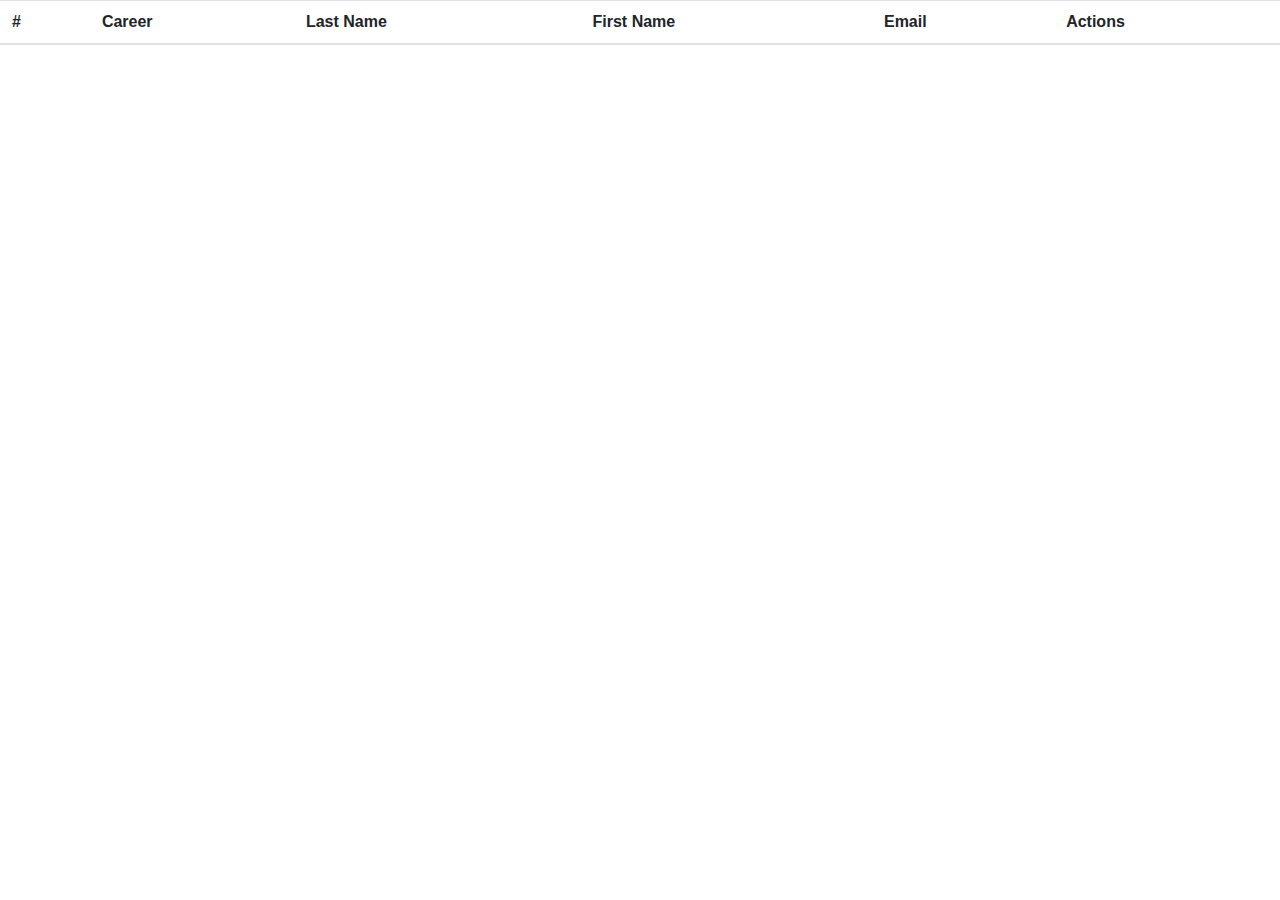
<file: 1 - fede/index.html>
<html>
    <head>
        <link rel="stylesheet" href="https://stackpath.bootstrapcdn.com/bootstrap/4.5.2/css/bootstrap.min.css" integrity="sha384-JcKb8q3iqJ61gNV9KGb8thSsNjpSL0n8PARn9HuZOnIxN0hoP+VmmDGMN5t9UJ0Z" crossorigin="anonymous">
        <script src="https://code.jquery.com/jquery-3.5.1.slim.min.js" integrity="sha384-DfXdz2htPH0lsSSs5nCTpuj/zy4C+OGpamoFVy38MVBnE+IbbVYUew+OrCXaRkfj" crossorigin="anonymous"></script>
        <script src="https://cdn.jsdelivr.net/npm/popper.js@1.16.1/dist/umd/popper.min.js" integrity="sha384-9/reFTGAW83EW2RDu2S0VKaIzap3H66lZH81PoYlFhbGU+6BZp6G7niu735Sk7lN" crossorigin="anonymous"></script>
        <script src="https://stackpath.bootstrapcdn.com/bootstrap/4.5.2/js/bootstrap.min.js" integrity="sha384-B4gt1jrGC7Jh4AgTPSdUtOBvfO8shuf57BaghqFfPlYxofvL8/KUEfYiJOMMV+rV" crossorigin="anonymous"></script>
        <title></title>
    </head>
    <body>
        <table class="table table-striped">
            <thead>
              <tr>
                <th scope="col">#</th>
                <th scope="col">Career</th>
                <th scope="col">Last Name</th>
                <th scope="col">First Name</th>        
                <th scope="col">Email</th>
                <th scope="col">Actions</th>
              </tr>
            </thead>
            <tbody id = "data">
            </tbody>
          </table>
      <script src="script.js"></script>
    </body>
</html>
</file>
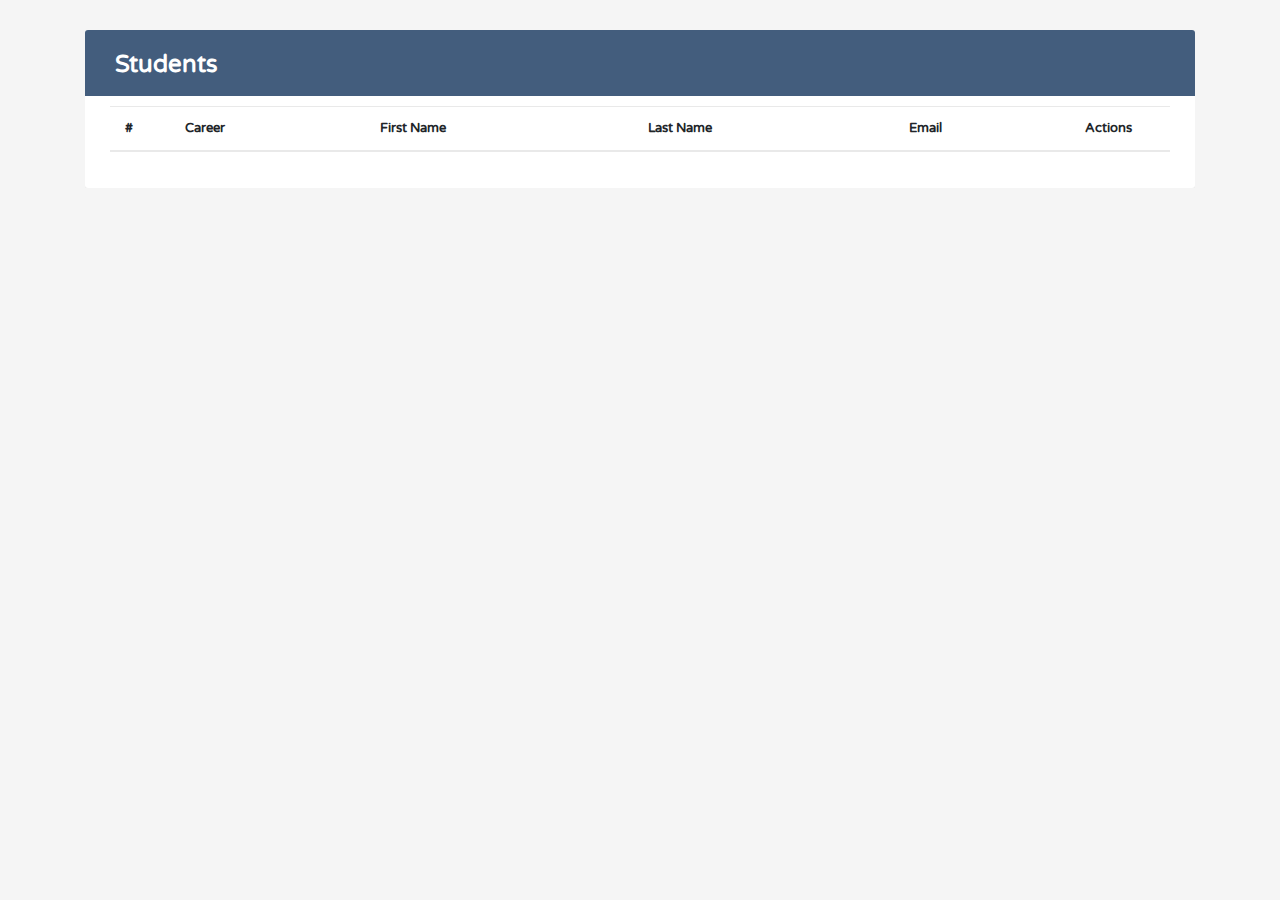
<file: 2 - git/index.html>
<!DOCTYPE html>
<html lang="en">

<head>
	<meta charset="utf-8">
	<meta name="viewport" content="width=device-width, initial-scale=1, shrink-to-fit=no">
	<title>1er Parcial - Avanzada 2</title>

	<link rel="stylesheet" href="https://fonts.googleapis.com/css?family=Roboto|Varela+Round">
	<link rel="stylesheet" href="https://fonts.googleapis.com/icon?family=Material+Icons">
	<link rel="stylesheet" href="https://stackpath.bootstrapcdn.com/bootstrap/4.5.0/css/bootstrap.min.css">
	<link rel="stylesheet" href="https://maxcdn.bootstrapcdn.com/font-awesome/4.7.0/css/font-awesome.min.css">

	<link rel="stylesheet" href="css/style.css">
	<script src="js/script.js"></script>

</head>

<body>
	<div class="container-xl">
		<div class="table-responsive">
			<div class="table-wrapper">
				<div class="table-title">
					<div class="row">
						<div class="col-sm-6">
							<h2><b>Students</b></h2>
						</div>

					</div>
				</div>
				<table class="table table-striped table-hover" id="table">
					<thead>
						<tr>
							<th scope="col">#</th>
							<th scope="col">Career</th>
							<th scope="col">First Name</th>
							<th scope="col">Last Name</th>
							<th scope="col">Email</th>
							<th scope="col">Actions</th>
						</tr>
					</thead>
					<tbody>
						<!-- Complete Student Table By JS -->
					</tbody>
				</table>

			</div>
		</div>
	</div>

	<!-- Delete Modal HTML -->
	<div id="deleteStudentModal" class="modal fade">
		<div class="modal-dialog">
			<div class="modal-content">
				<form>
					<div class="modal-header">
						<h4 class="modal-title">Delete Student</h4>
						<button type="button" class="close" data-dismiss="modal" aria-hidden="true">&times;</button>
					</div>
					<div class="modal-body">
						<p>Are you sure you want to delete this Record?</p>
						<p class="text-warning"><small>This action cannot be undone.</small></p>
					</div>
					<div class="modal-footer">
						<input type="button" class="btn btn-default" data-dismiss="modal" value="Cancel">
						<input type="submit" class="btn btn-danger" value="Delete">
					</div>
				</form>
			</div>
		</div>
	</div>

	<!-- Optional JavaScript -->
	<!-- jQuery first, then Popper.js, then Bootstrap JS -->
	<script src="https://code.jquery.com/jquery-3.5.1.min.js"></script>
	<script src="https://cdn.jsdelivr.net/npm/popper.js@1.16.0/dist/umd/popper.min.js"></script>
	<script src="https://stackpath.bootstrapcdn.com/bootstrap/4.5.0/js/bootstrap.min.js"></script>

</body>

</html>
</file>
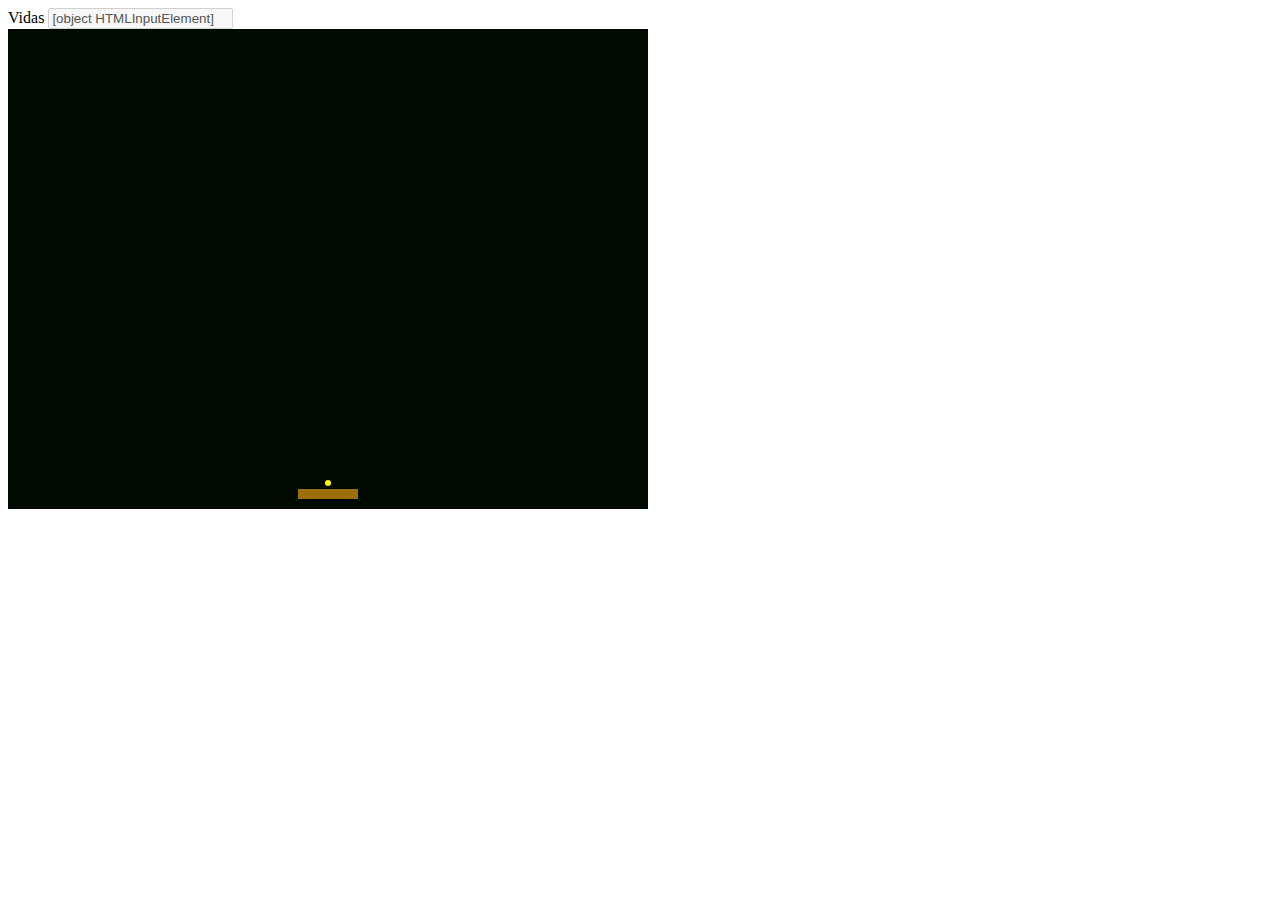
<file: Arkanoid-JS/index.html>
<!DOCTYPE html>
<html>
<head>
    <link href="https://cdn.jsdelivr.net/npm/bootstrap@5.1.1/dist/css/bootstrap.min.css" rel="stylesheet"
        integrity="sha384-F3w7mX95PdgyTmZZMECAngseQB83DfGTowi0iMjiWaeVhAn4FJkqJByhZMI3AhiU" crossorigin="anonymous">
	<title>Arkanoid JS</title>
</head>
<body>

    <label for="vidas">Vidas</label>
    <input type="text" id="vidas" value="" disabled> <br>

	<canvas width="640" height="480" id="canvas"></canvas>
	<script type="text/javascript" src="js/Arkanoid.js"></script>
	<script type="text/javascript">
		const canvas = document.getElementById('canvas');
		const arkanoid = new Arkanoid(canvas);
		arkanoid.init();
	</script>
</body>
</html>
</file>
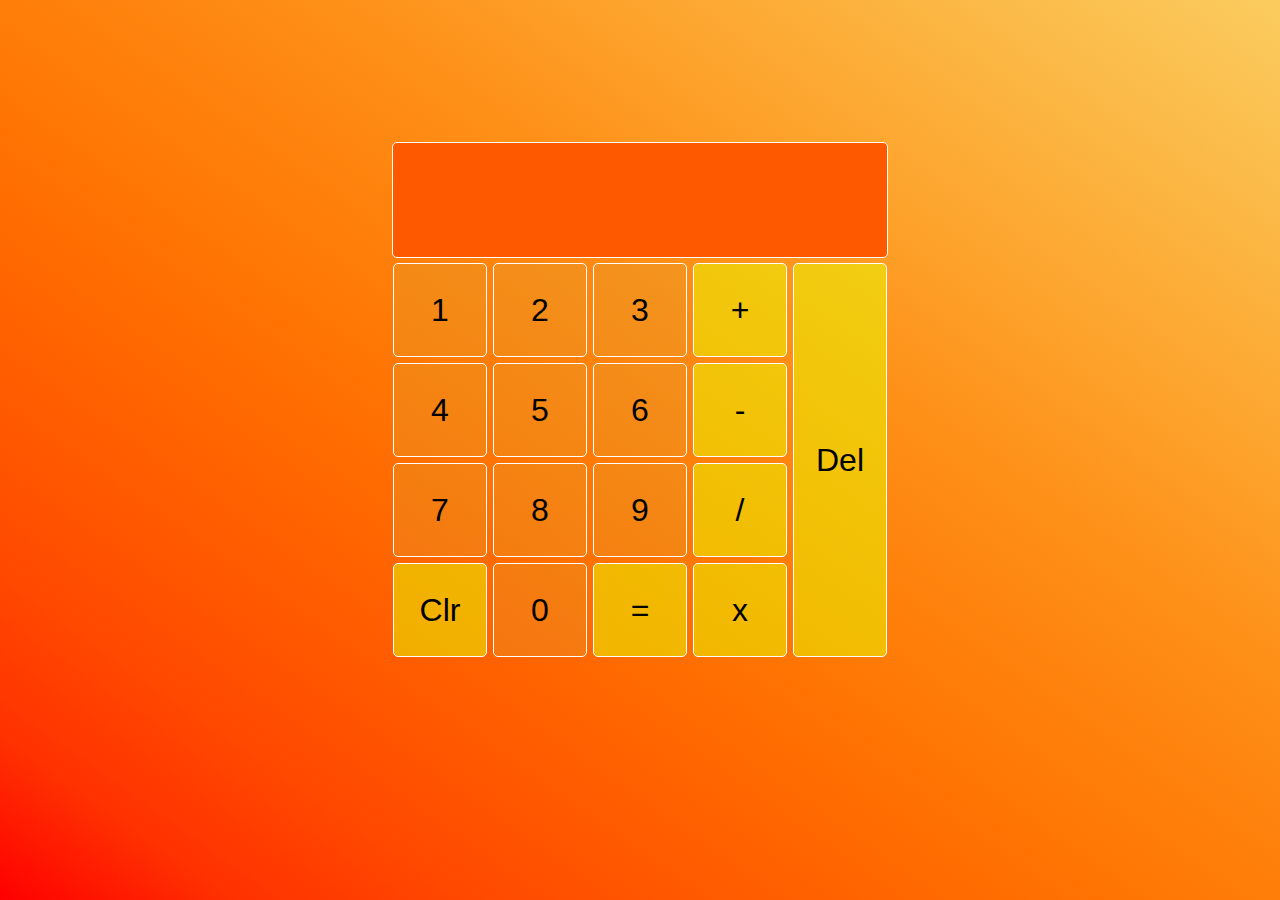
<file: Calculadora-JS/index.html>
<!DOCTYPE html>
<html lang="en">
<head>
    <meta charset="UTF-8">
    <meta http-equiv="X-UA-Compatible" content="IE=edge">
    <meta name="viewport" content="width=device-width, initial-scale=1.0">
    <title>Calculadora-JS</title>
    <link rel="stylesheet" href="style.css">
</head>
<body>
    
    <div class="calculator-grid">

        <dix class="output">
            <input type="text" class="display" id="result" disabled>
        </dix>

        <button class="data-number">1</button>
        <button class="data-number">2</button>
        <button class="data-number">3</button> 
        <button class="data-operator">+</button>
        <button class="data-number">4</button>
        <button class="data-number">5</button>
        <button class="data-number">6</button>
        <button class="data-operator">-</button>
        <button class="data-number">7</button>
        <button class="data-number">8</button>
        <button class="data-number">9</button>
        <button class="data-operator">/</button>
        <button class="data-clear">Clr</button>
        <button class="data-number">0</button>
        <button class="data-equal">=</button>
        <button class="data-operator">x</button>
        <button class="data-delet">Del</button>

    </div>
    
    <script src="main.js"></script>
</body>
</html>
</file>
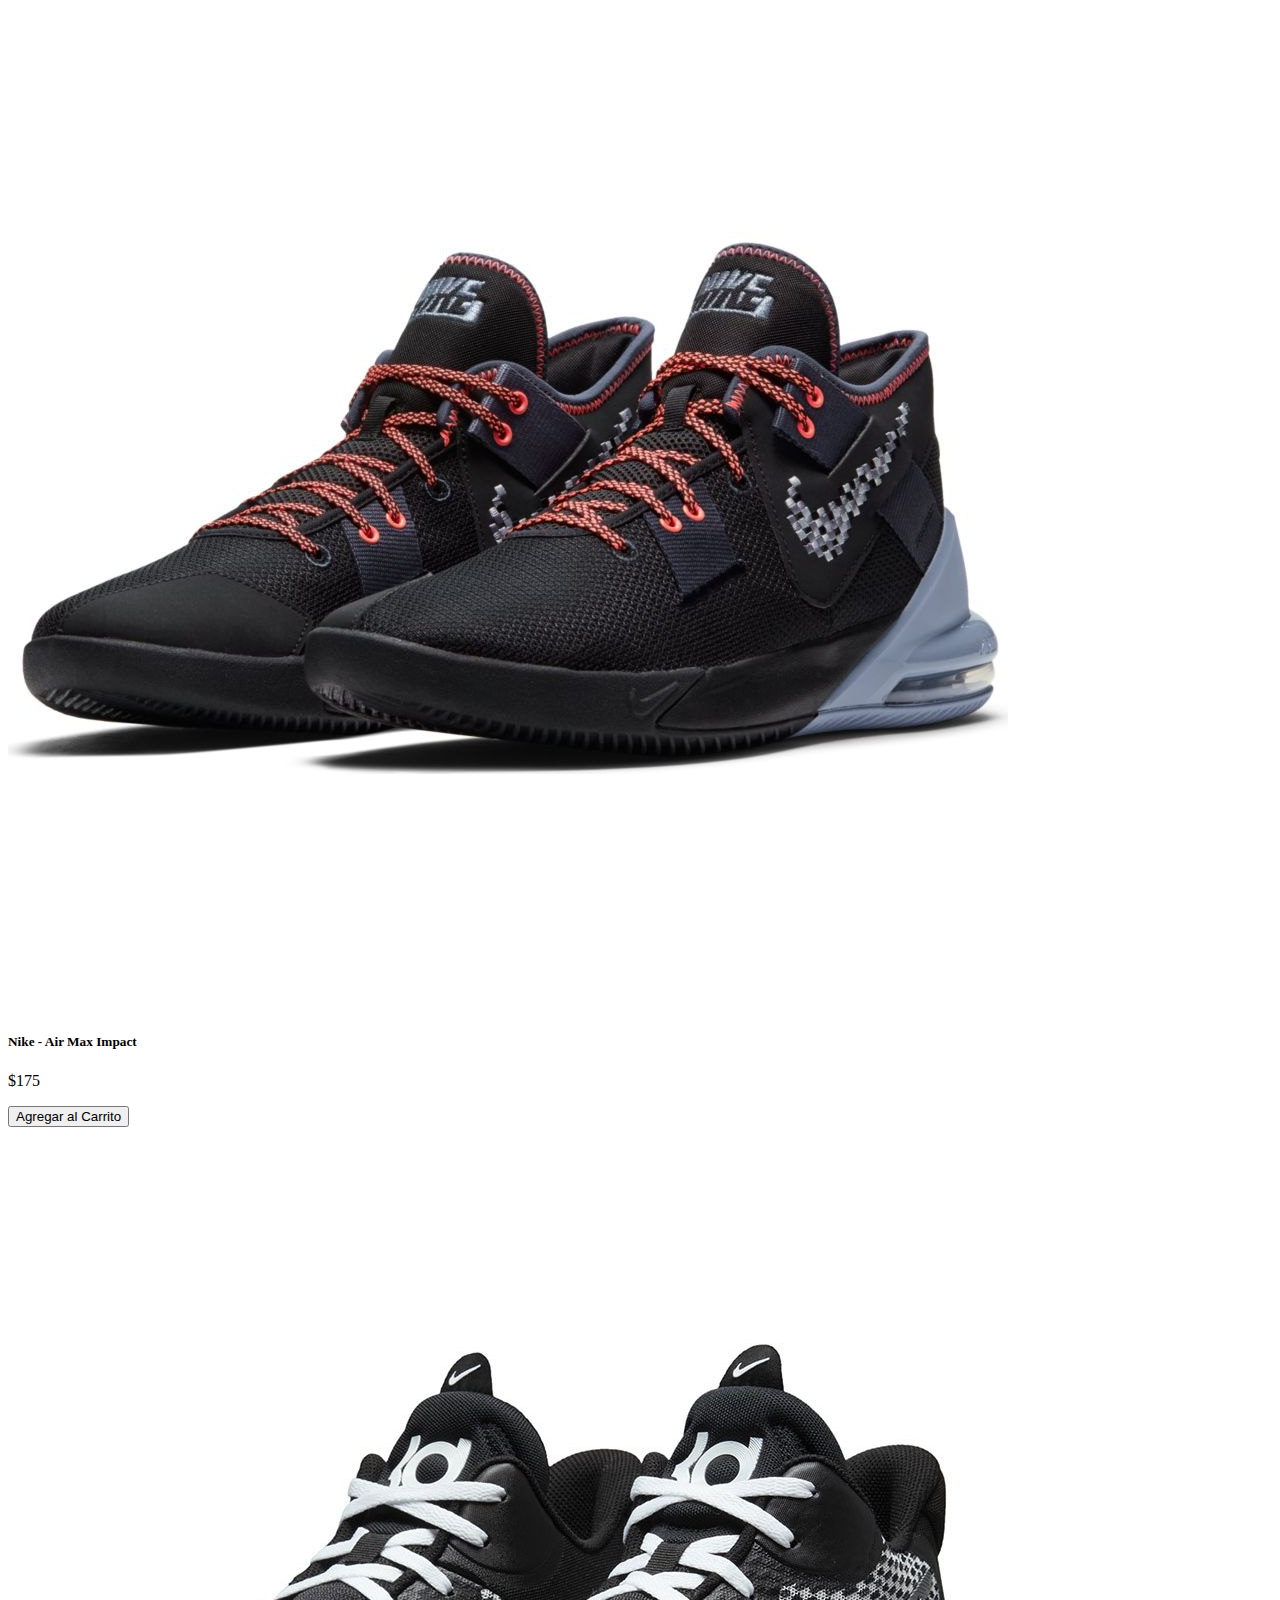
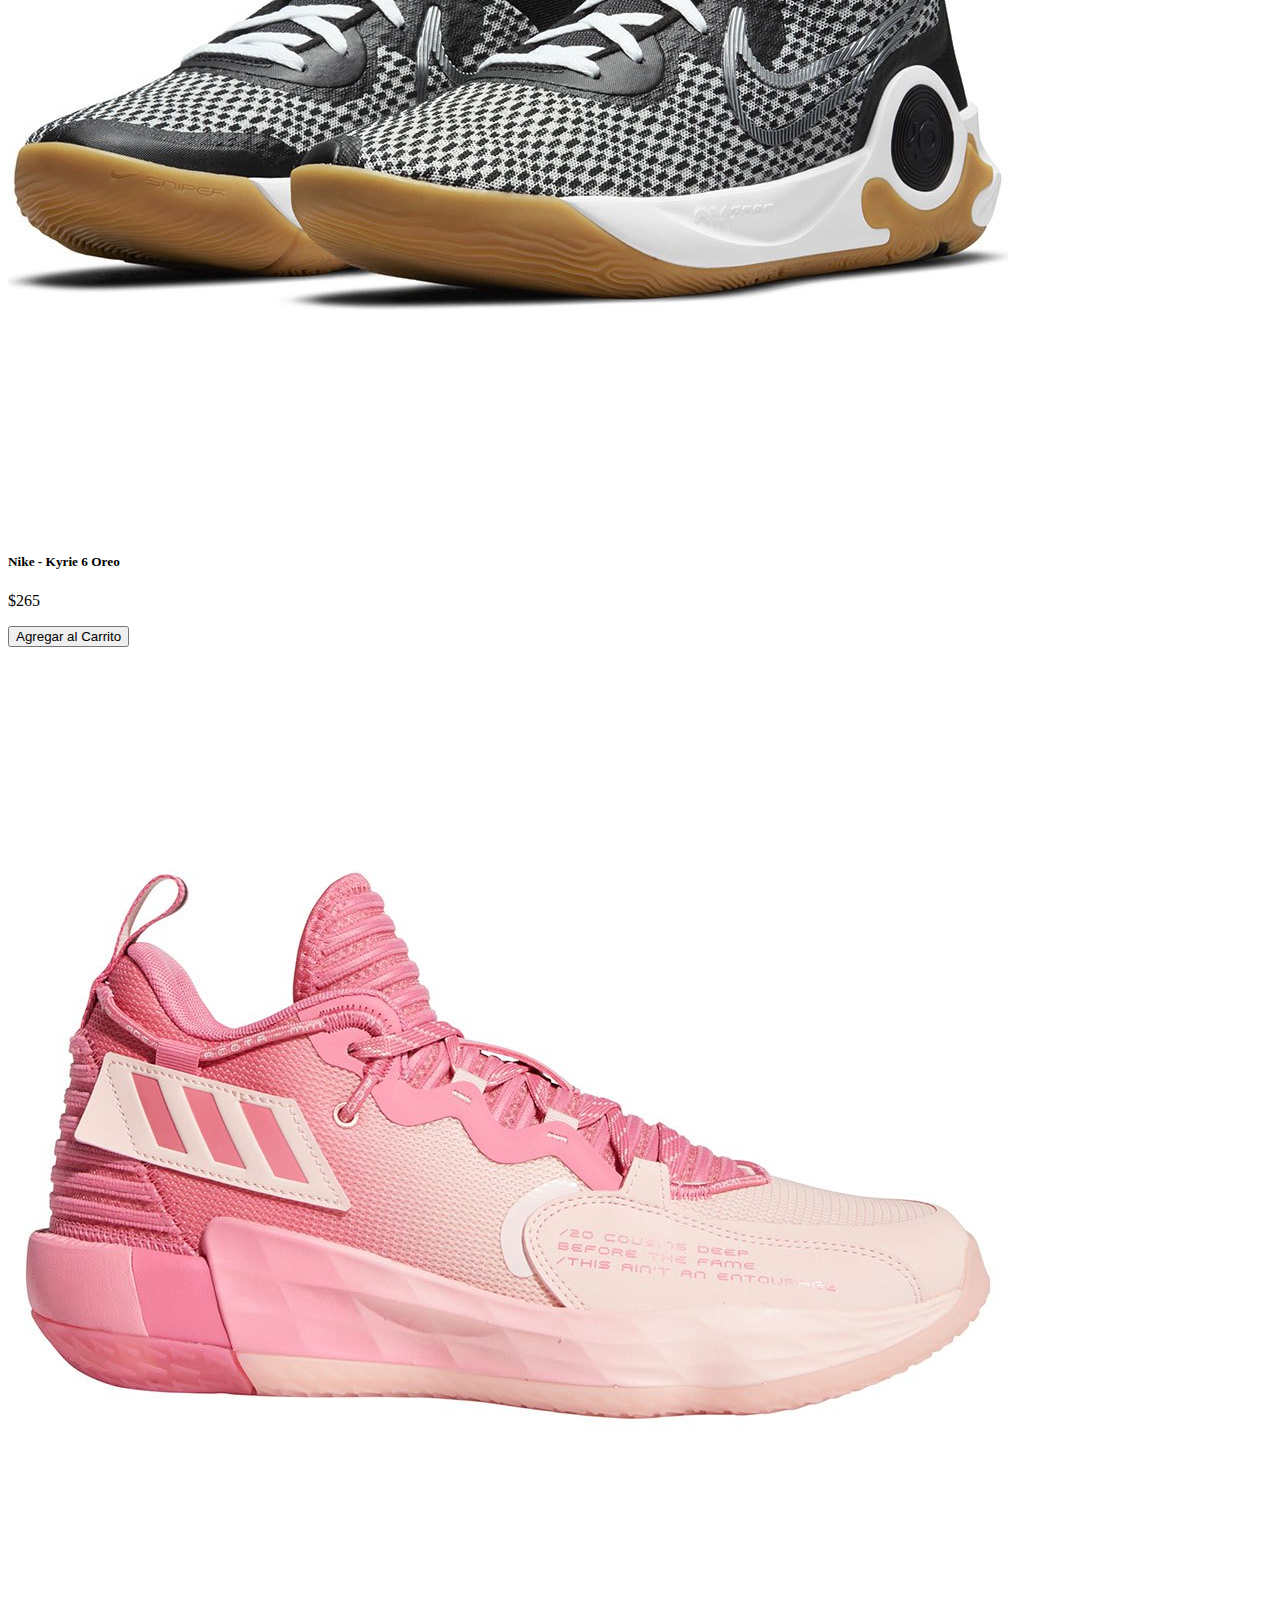
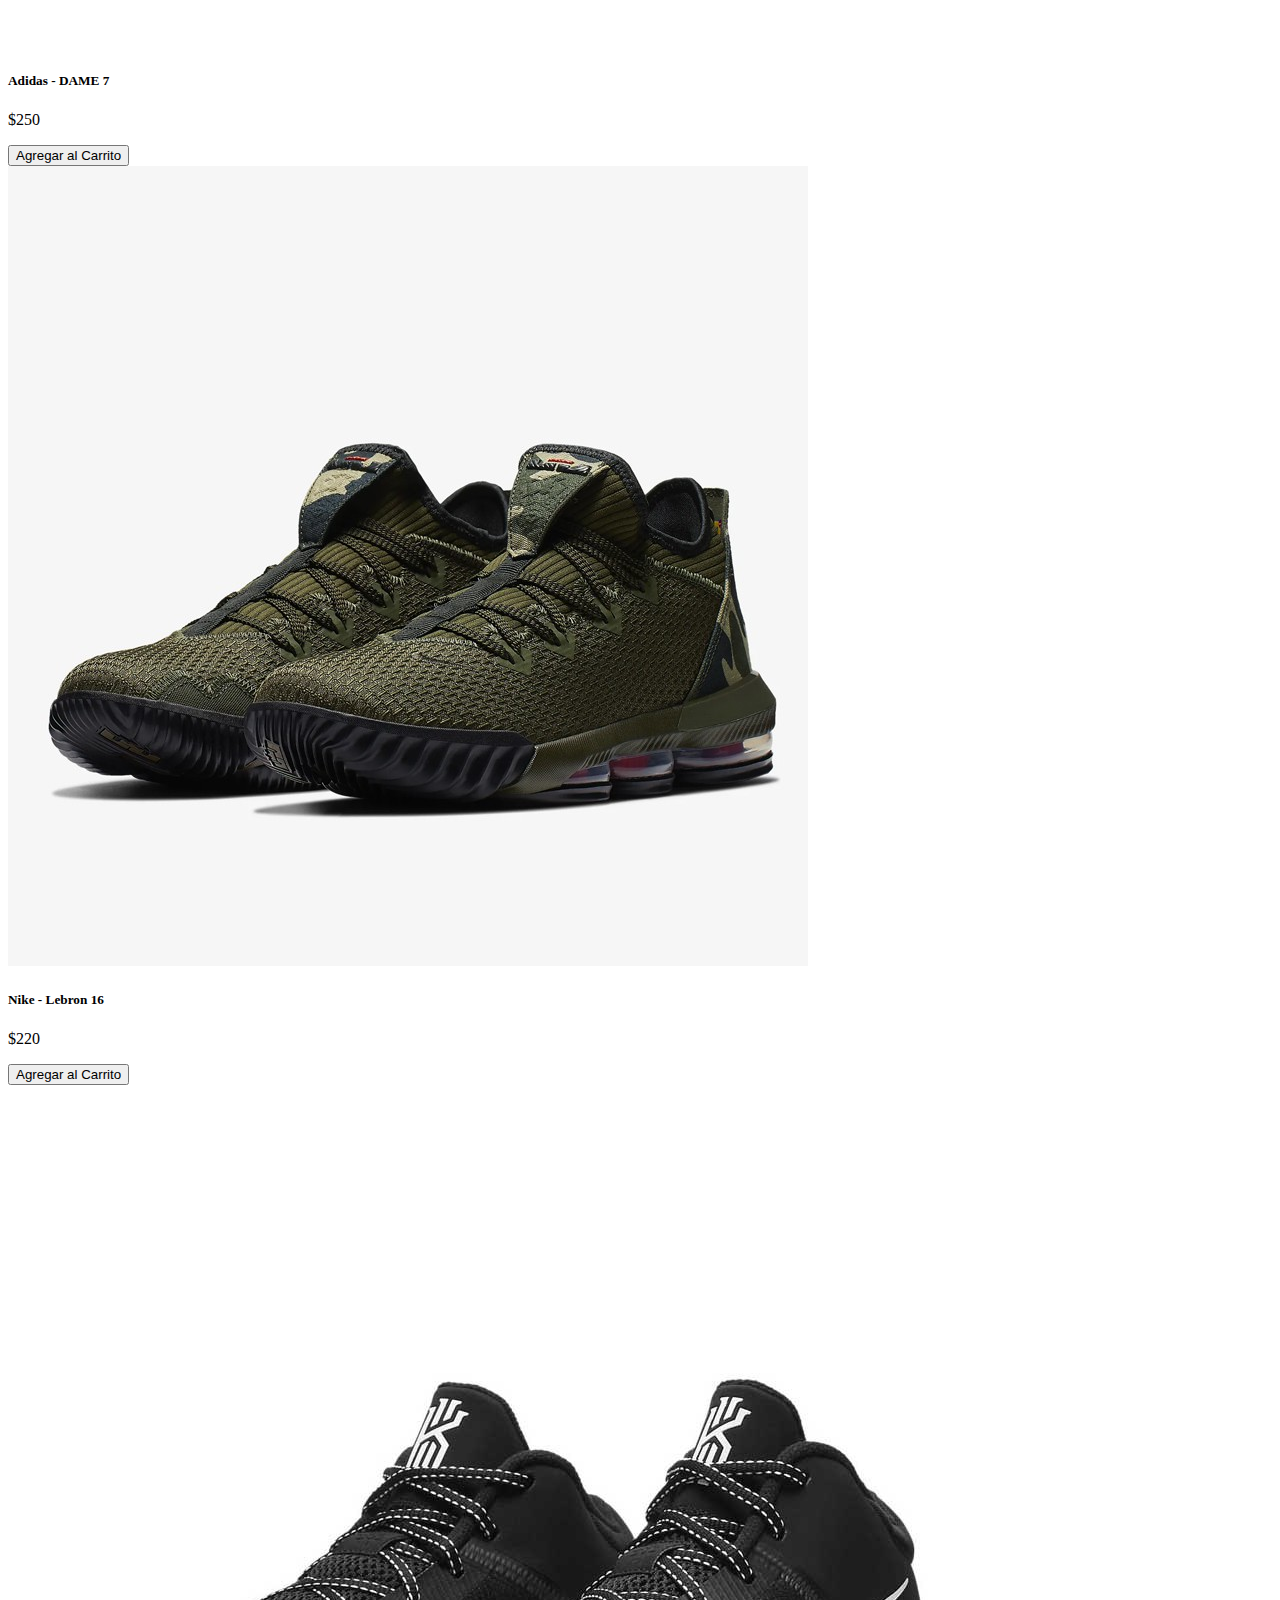
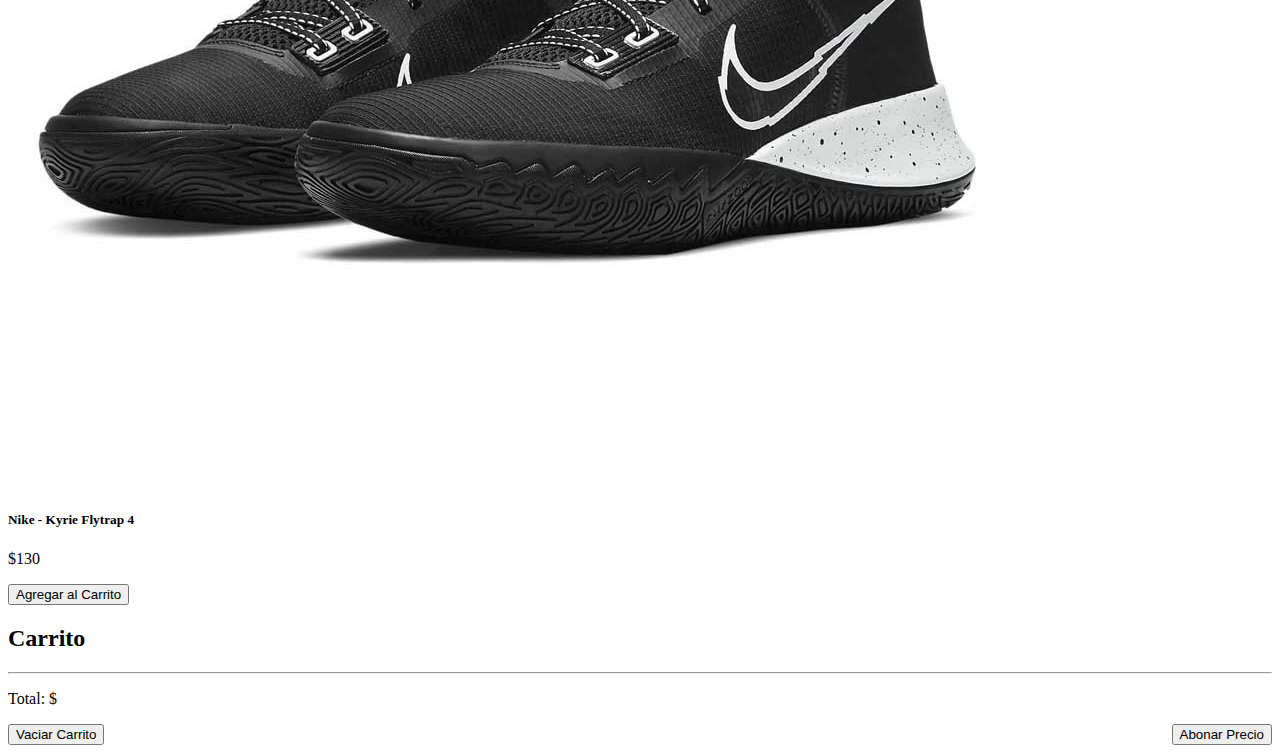
<file: CarritoCompras-JS/index.html>
<!DOCTYPE html>
<html lang="en">
<head>
    <meta charset="UTF-8">
    <meta http-equiv="X-UA-Compatible" content="IE=edge">
    <meta name="viewport" content="width=device-width, initial-scale=1.0">
    <title>Document</title>

    <!-- CSS only -->
    <link href="https://cdn.jsdelivr.net/npm/bootstrap@5.1.1/dist/css/bootstrap.min.css" rel="stylesheet"
        integrity="sha384-F3w7mX95PdgyTmZZMECAngseQB83DfGTowi0iMjiWaeVhAn4FJkqJByhZMI3AhiU" crossorigin="anonymous">
</head>
<body>

    <div class="container">
        <div class="row">
            <!-- Elementos generados a partir del JSON -->
            <main id="items" class="col-sm-8 row">

            </main>
            <!-- Carrito -->
            <aside class="col-sm-4">
                <h2>Carrito</h2>
                <!-- Elementos del carrito -->
                <ul id="carrito" class="list-group"></ul>
                <hr>
                <!-- Precio total -->
                <p class="text-right">Total: <span id="total"></span>&dollar;</p>
                <button id="boton-vaciar" class="btn btn-outline-warning btn-lg">Vaciar Carrito</button>
                <button id="boton-comprar" style="float: right" class="btn btn-outline-success btn-lg">Abonar Precio</button>
            </aside>
        </div>
    </div>

    

    <script src="main.js"></script>
    <!-- JavaScript Bundle with Popper -->
    <script src="https://cdn.jsdelivr.net/npm/bootstrap@5.1.1/dist/js/bootstrap.bundle.min.js"
        integrity="sha384-/bQdsTh/da6pkI1MST/rWKFNjaCP5gBSY4sEBT38Q/9RBh9AH40zEOg7Hlq2THRZ" crossorigin="anonymous">
    </script>
</body>
</html>
</file>
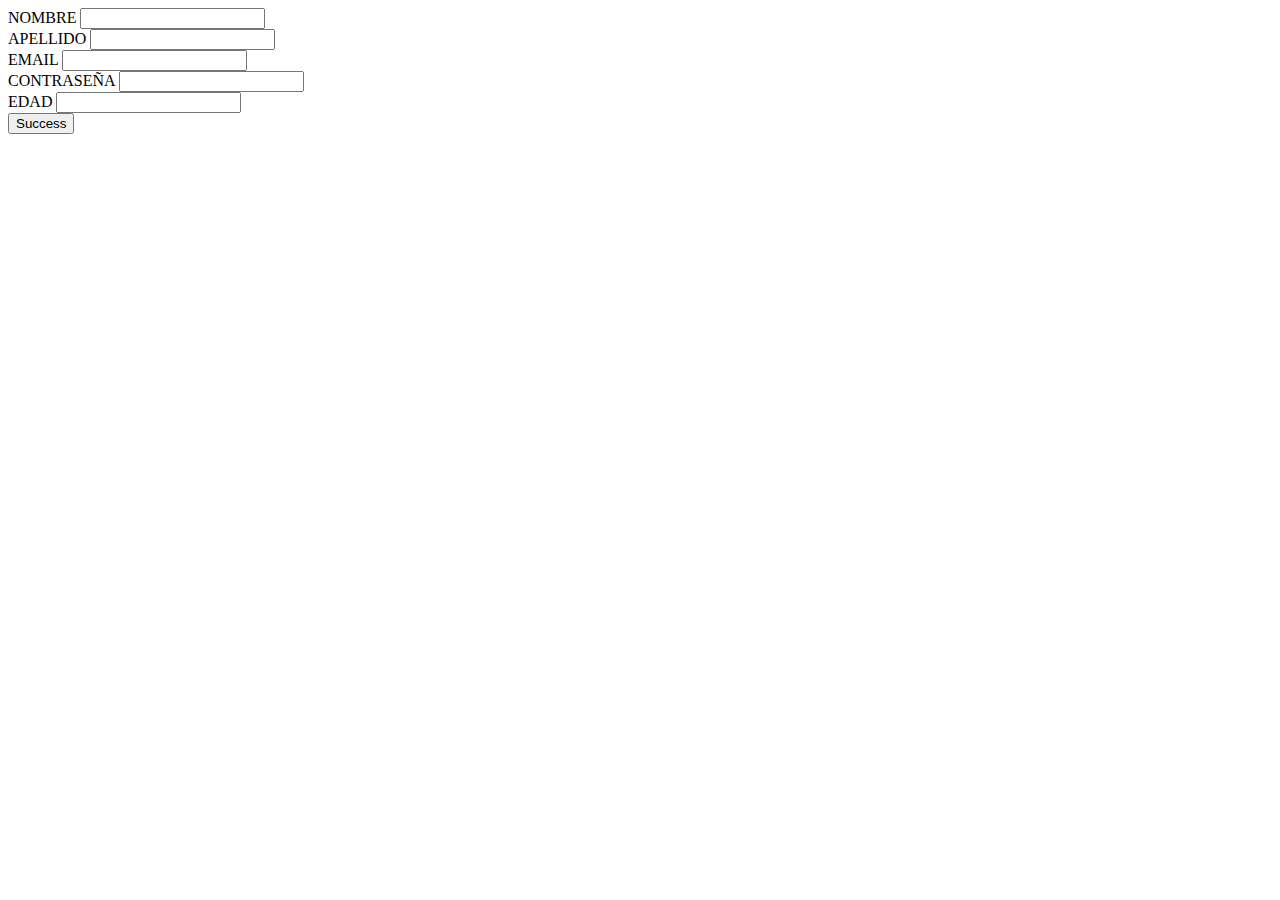
<file: Formulario-JS/index.html>
<!DOCTYPE html>
<html lang="en">

<head>
    <meta charset="UTF-8">
    <meta http-equiv="X-UA-Compatible" content="IE=edge">
    <meta name="viewport" content="width=device-width, initial-scale=1.0">
    <title>Formulario-JS</title>
    <link rel="stylesheet" href="style.css">
    <link href="https://cdn.jsdelivr.net/npm/bootstrap@5.1.1/dist/css/bootstrap.min.css" rel="stylesheet"
        integrity="sha384-F3w7mX95PdgyTmZZMECAngseQB83DfGTowi0iMjiWaeVhAn4FJkqJByhZMI3AhiU" crossorigin="anonymous">
</head>

<body>

    <form id=formulario>
        <div class="row g-3">
            <div class="col-3">
                <label for="nombre" class="form-label">NOMBRE</label>
                <input class="form-control" id="nombre">
            </div>
            <div class="col-md-3">
                <label for="apellido" class="form-label">APELLIDO</label>
                <input class="form-control" id="apellido">
            </div>
        </div>
        <div class="row g-3">
            <div class="col-6">
                <label for="email" class="form-label">EMAIL</label>
                <input class="form-control" id="email">
            </div>
        </div>
        <div class="row g-3">
            <div class="col-3">
                <label for="contrasenia" class="form-label">CONTRASEÑA</label>
                <input type="password" class="form-control" id="contrasenia" >
            </div>
            <div class="col-3">
                <label for="edad" class="form-label">EDAD</label>
                <input class="form-control" id="edad">
            </div>
        </div>
            
        <button type="submit" class="btn btn-outline-success">Success</button>
    </form>



    <script src="main.js"></script>
</body>

</html>
</file>
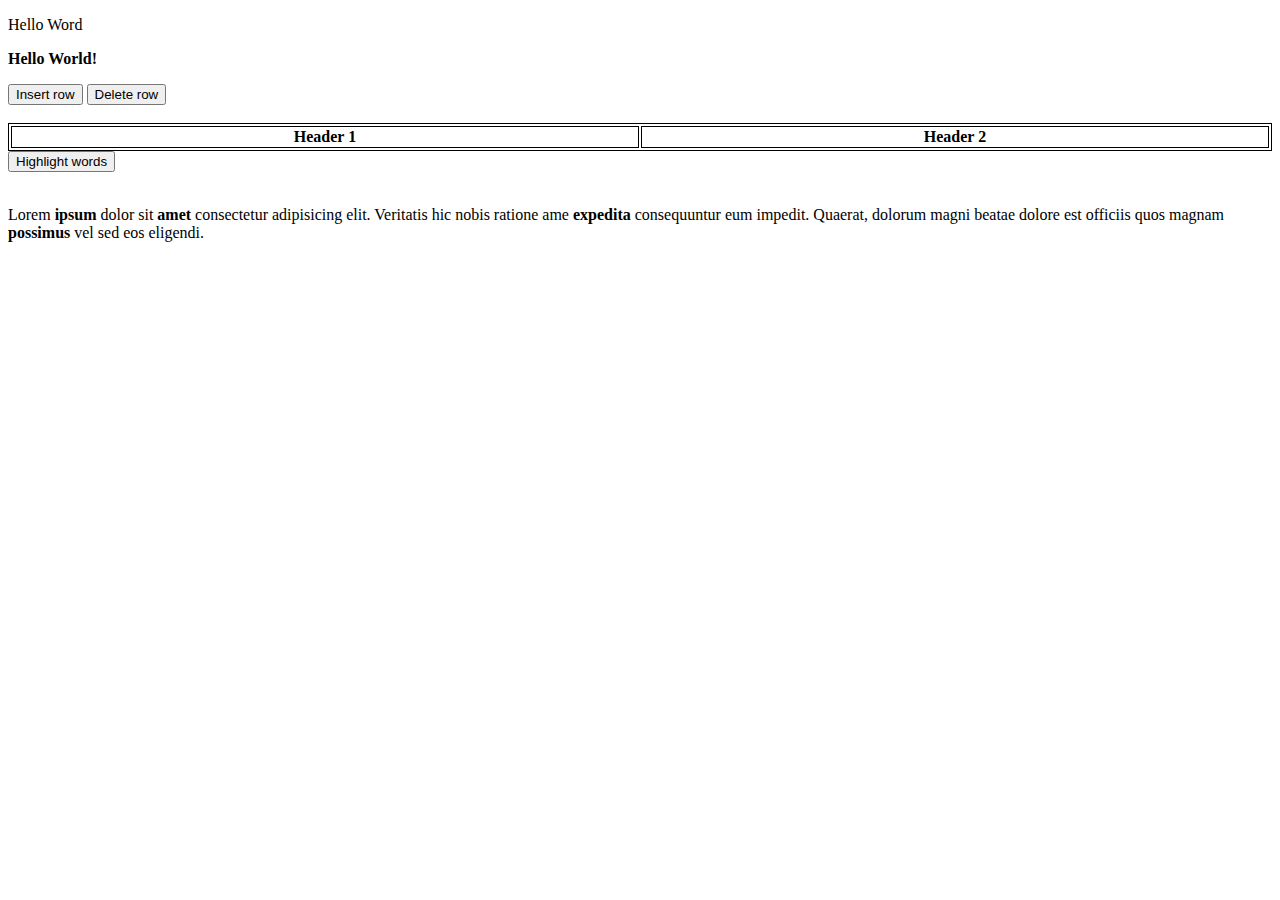
<file: ManipulacionDom-JS/index.html>
<!DOCTYPE html>
<html lang="en">

<head>

    <meta charset="UTF-8">
    <meta http-equiv="X-UA-Compatible" content="IE=edge">
    <meta name="viewport" content="width=device-width, initial-scale=1.0">

    <title>Tp2</title>

    <style>
        table,
        th,
        td {
            border: 1px solid black;
        }
    </style>

</head>

<body>
    <!--PRIMER EJERCICIO-->
    <p id="myId"></p>

    <!--SEGUNDO EJERCICIO-->
    <p class="test"></p>
    <p class="test"></p>

    <!--TERCER EJERCICIO-->
    <input type="button" value="Insert row" onclick='insertRow()'>
    <input type="button" value="Delete row" onclick='deleteRow()'>

    <br><br>

    <table style="width: 100%;" class="myTable">
        <tr>
            <th>Header 1</th>
            <th>Header 2</th>
        </tr>        
    </table>

    <!--CUARTO EJERCICIO-->
    <input type="button" value="Highlight words" onclick="highlight()">
    <br><br>
    <p>Lorem <span class="myClass">ipsum</span> dolor sit 
       <span class="myClass">amet</span> consectetur adipisicing 
       elit. Veritatis hic nobis ratione ame <span class="myClass">expedita</span> 
       consequuntur eum impedit. Quaerat, dolorum magni beatae dolore 
       est officiis quos magnam <span class="myClass">possimus</span> vel sed eos eligendi.</p>


    <script src="main.js"></script>
</body>

</html>
</file>
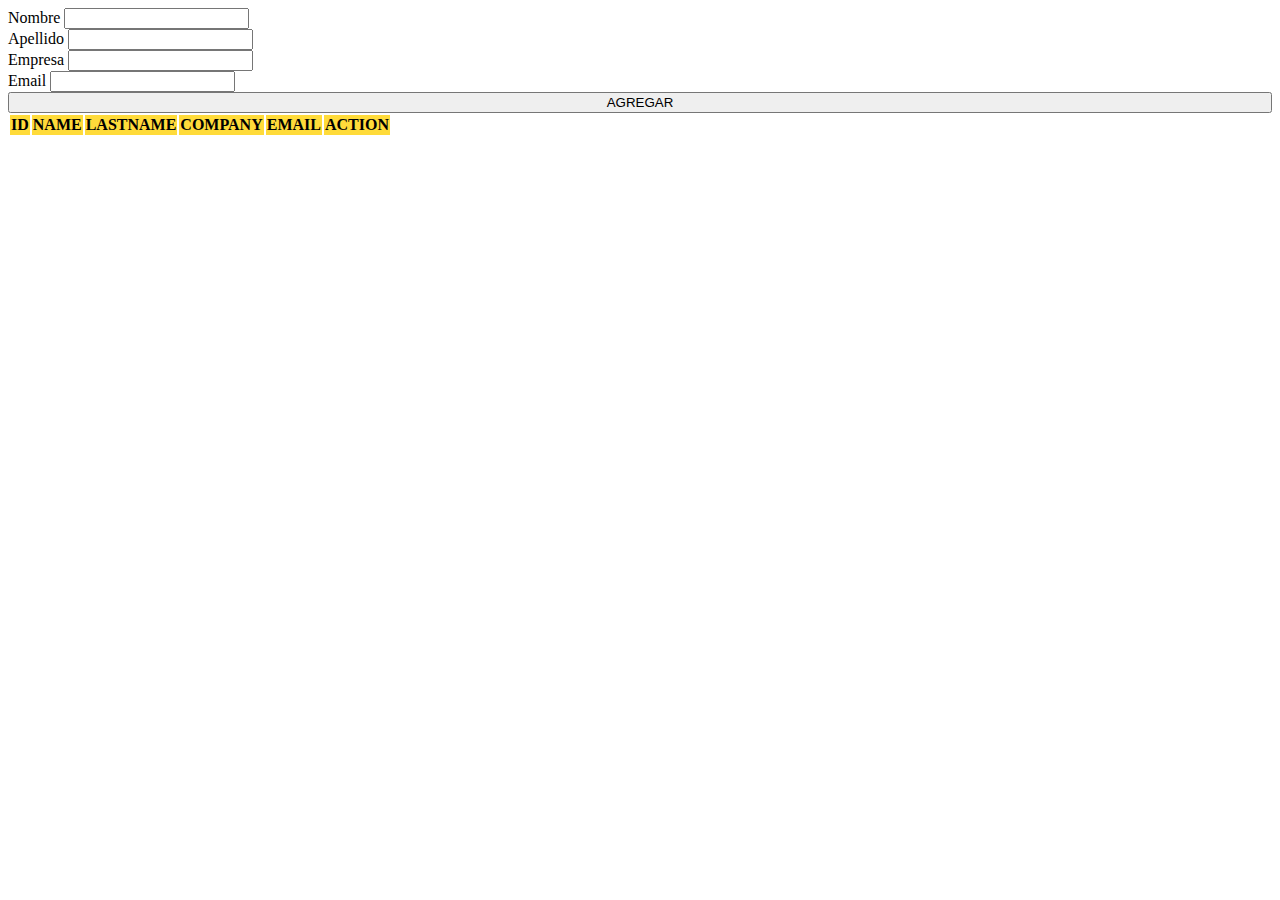
<file: Promises Async-Await 2/index.html>
<!DOCTYPE html>
<html lang="en">

<head>
    <meta charset="UTF-8">
    <meta http-equiv="X-UA-Compatible" content="IE=edge">
    <meta name="viewport" content="width=device-width, initial-scale=1.0">
    <title>Promises</title>

    <link rel="stylesheet" href="style.css">
    <link href="https://cdn.jsdelivr.net/npm/bootstrap@5.1.1/dist/css/bootstrap.min.css" rel="stylesheet"
        integrity="sha384-F3w7mX95PdgyTmZZMECAngseQB83DfGTowi0iMjiWaeVhAn4FJkqJByhZMI3AhiU" crossorigin="anonymous">
</head>
<body>

    <div class="mx-5 mt-5">
        <div class="mb-5 col-6 offset-3">
            <form id="formulario-empleado">
                <div class="mb-3">
                    <label for="firstName" class="form-label">Nombre</label>
                    <input id='firstName' type="text" class="form-control">
                </div>
                <div class="mb-3">
                    <label for="lastName" class="form-label">Apellido</label>
                    <input id='lastName' type="text" class="form-control">
                </div>
                <div class="mb-3">
                    <label for="companyId" class="form-label">Empresa</label>
                    <input id='companyId' type="number" class="form-control">
                </div>
                <div class="mb-3">
                    <label for="email" class="form-label">Email</label>
                    <input id='email' type="email" class="form-control">
                </div>

                <button type="submit" id="btn-add" class="btn btn-outline-primary" style="width: 100%;">AGREGAR</button>
            </form>
        </div>


        <table class="table" id='employees-table'>
            <thead class="thead-dark">
                <tr>
                    <th scope="col">ID</th>
                    <th scope="col">NAME</th>
                    <th scope="col">LASTNAME</th>
                    <th scope="col">COMPANY</th>
                    <th scope="col">EMAIL</th>
                    <th scope="col">ACTION</th>
                </tr>
            </thead>
            <tbody>
               
            </tbody>
        </table>
        
    </div>
    


    <script src="main.js"></script>
</body>

</html>
</file>
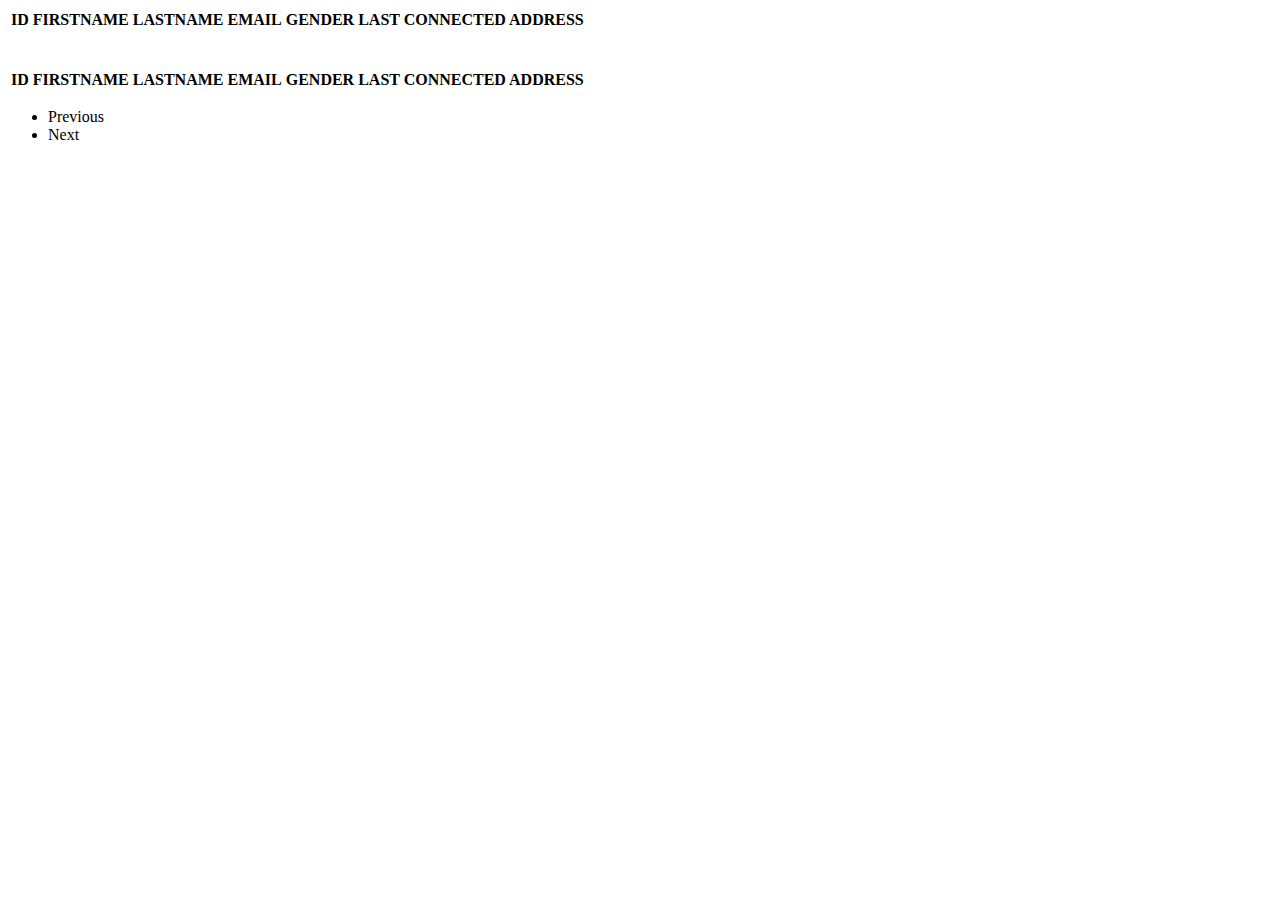
<file: PromisesAsync/index.html>
<!DOCTYPE html>
<html lang="en">
<head>
    <meta charset="UTF-8">
    <meta http-equiv="X-UA-Compatible" content="IE=edge">
    <meta name="viewport" content="width=device-width, initial-scale=1.0">
    <title>Promises</title>

    <link href="https://cdn.jsdelivr.net/npm/bootstrap@5.1.1/dist/css/bootstrap.min.css" rel="stylesheet"
        integrity="sha384-F3w7mX95PdgyTmZZMECAngseQB83DfGTowi0iMjiWaeVhAn4FJkqJByhZMI3AhiU" crossorigin="anonymous">
</head>
<body>

    <!--LISTA DE PERSONAS-->

    <table class="table" id='tablaPersonas'>
        <thead class="thead-dark">
            <tr>
                <th scope="col">ID</th>
                <th scope="col">FIRSTNAME</th>
                <th scope="col">LASTNAME</th>
                <th scope="col">EMAIL</th>
                <th scope="col">GENDER</th>
                <th scope="col">LAST CONNECTED ADDRESS</th>
            </tr>
        </thead>
    </table>

    <br><br>

     <table class="table" id='tablaPersonasPaginate'>
         <thead class="thead-dark">
             <tr>
                 <th scope="col">ID</th>
                 <th scope="col">FIRSTNAME</th>
                 <th scope="col">LASTNAME</th>
                 <th scope="col">EMAIL</th>
                 <th scope="col">GENDER</th>
                 <th scope="col">LAST CONNECTED ADDRESS</th>
             </tr>
         </thead>
     </table>

     <nav aria-label="Page navigation example">
         <ul class="pagination">
             <li class="page-item"><a class="page-link" id='previous-button'>Previous</a></li>
             <li class="page-item"><a class="page-link" id='next-button'>Next</a></li>
         </ul>
     </nav>

    
    

    <script src="main.js"></script>
</body>
</html>
</file>
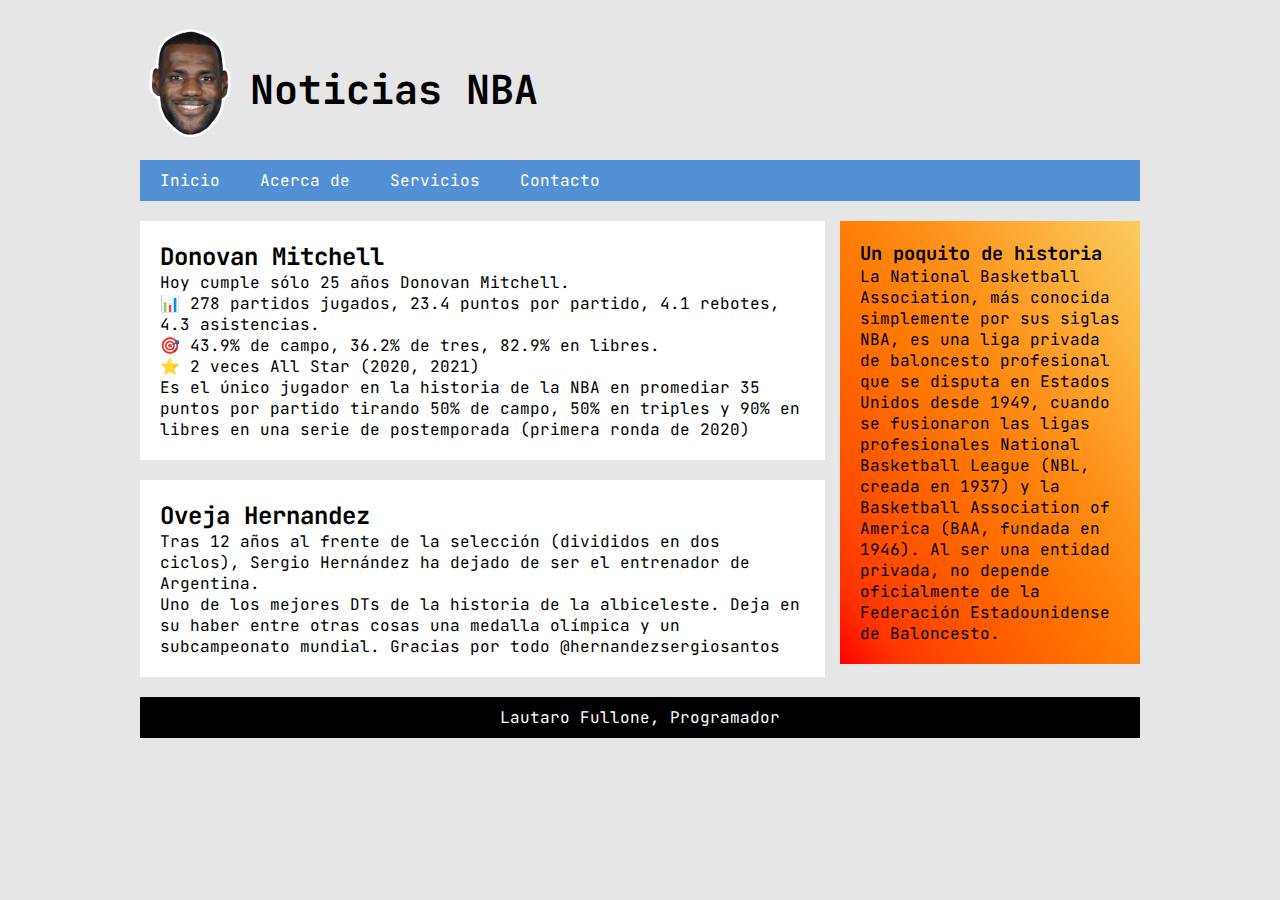
<file: SitioNoticias-JS/index.html>
<!DOCTYPE html>
<html lang="en">
<head>
    <meta charset="UTF-8">
    <meta http-equiv="X-UA-Compatible" content="IE=edge">
    <meta name="viewport" content="width=device-width, initial-scale=1.0">
    <title>Document</title>

    <link rel="stylesheet" href="style.css">
</head>
<body>
    <header>
        <div class="logotipo">
            <img src="imagenes/leebron.png" width="100" >
            <h1>Noticias NBA</h1>
        </div>
        <nav>
            <ul>
                <li><a href="https://www.linkedin.com/in/lautaro-fullone-77320a197/">Inicio</a></li>
                <li><a href="#">Acerca de</a></li>
                <li><a href="#">Servicios</a></li>
                <li><a href=#"">Contacto</a></li>
            </ul>
        </nav>
    </header>

    <section class="main">
        <section class="articles">
            <article>
                <h2>Donovan Mitchell</h2>
                <p>Hoy cumple sólo 25 años Donovan Mitchell. <br>
                    📊 278 partidos jugados, 23.4 puntos por partido, 4.1 rebotes, 4.3 asistencias. <br>
                    🎯 43.9% de campo, 36.2% de tres, 82.9% en libres. <br>
                    ⭐️ 2 veces All Star (2020, 2021) <br>
                    Es el único jugador en la historia de la NBA en promediar 35 puntos por partido tirando 50% de
                    campo, 50% en triples y 90% en libres en una serie de postemporada (primera ronda de 2020)
                    
            </article>
            <article>
                <h2>Oveja Hernandez</h2>
                <p>Tras 12 años al frente de la selección (divididos en dos ciclos), Sergio Hernández ha dejado de ser
                    el entrenador de Argentina. <br>
                    Uno de los mejores DTs de la historia de la albiceleste. Deja en su haber entre otras cosas una
                    medalla olímpica y un subcampeonato mundial. Gracias por todo @hernandezsergiosantos</p>
            </article>
        </section>

        <aside>
            <h3>Un poquito de historia</h3>
            <p>La National Basketball Association, más conocida simplemente por sus siglas NBA, es una liga privada de
                baloncesto profesional que se disputa en Estados Unidos desde 1949, cuando se fusionaron las ligas
                profesionales National Basketball League (NBL, creada en 1937) y la Basketball Association of America
                (BAA, fundada en 1946). Al ser una entidad privada, no depende oficialmente de la Federación
                Estadounidense de Baloncesto. </p>
        </aside>
    </section>

    <footer>
        <p>Lautaro Fullone, Programador</p>
    </footer>
</body>
</html>
</file>
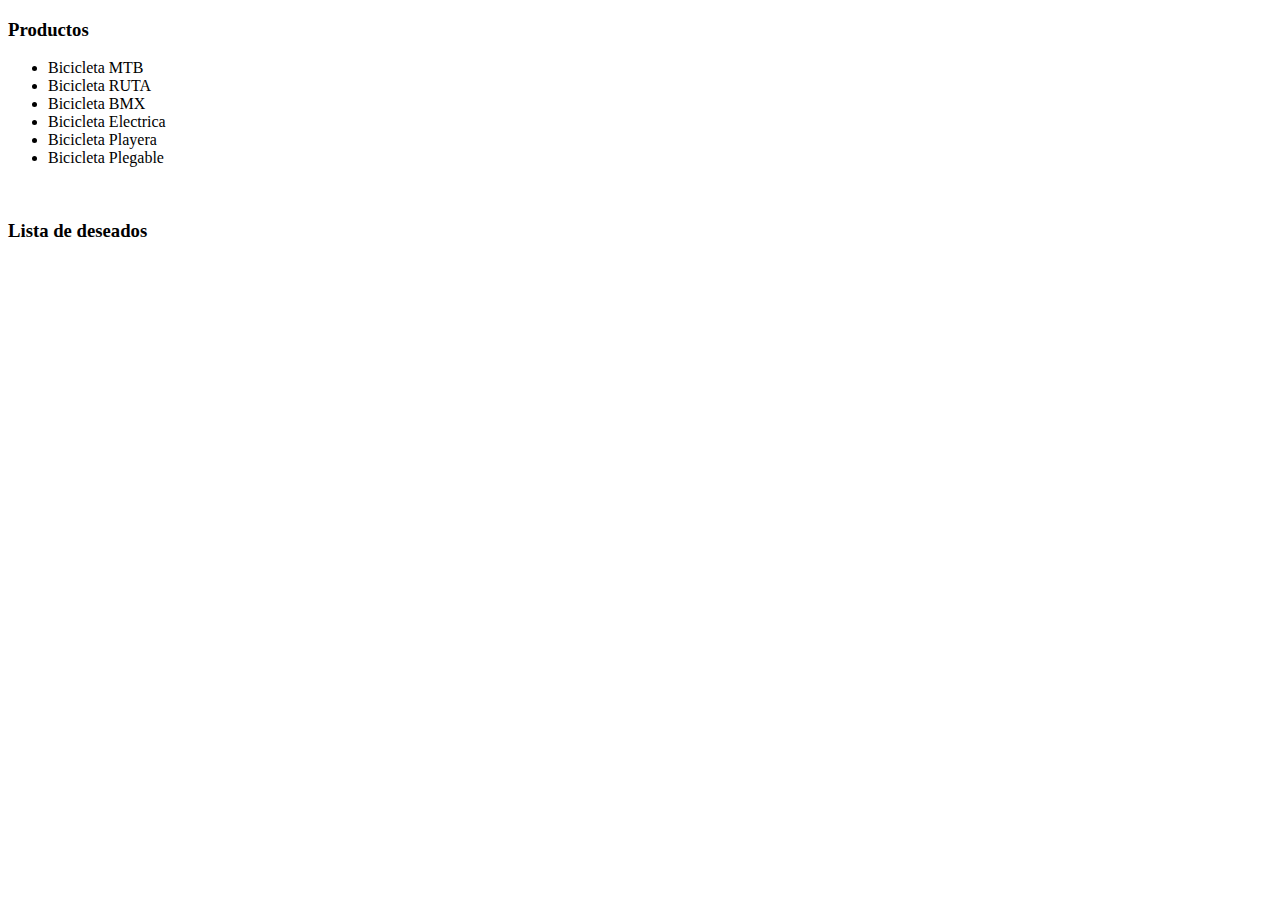
<file: WishList-JS/index.html>
<!DOCTYPE html>
<html lang="en">

<head>
    <meta charset="UTF-8">
    <meta http-equiv="X-UA-Compatible" content="IE=edge">
    <meta name="viewport" content="width=device-width, initial-scale=1.0">
    
    <title>WishList-JS</title>
    
    <link rel="stylesheet" href="style.css">
    <link href="https://cdn.jsdelivr.net/npm/bootstrap@5.1.1/dist/css/bootstrap.min.css" rel="stylesheet"
        integrity="sha384-F3w7mX95PdgyTmZZMECAngseQB83DfGTowi0iMjiWaeVhAn4FJkqJByhZMI3AhiU" crossorigin="anonymous">
</head>

<body>

    <h3>Productos</h3>

    <ul class="list-group" id="productos">
        <li class="list-group-item" id="mtb">Bicicleta MTB</li>
        <li class="list-group-item" id="ruta">Bicicleta RUTA</li>
        <li class="list-group-item" id="bmx">Bicicleta BMX</li>
        <li class="list-group-item" id="electrica">Bicicleta Electrica</li>
        <li class="list-group-item" id="playera">Bicicleta Playera</li>
        <li class="list-group-item" id="plegable">Bicicleta Plegable</li>
    </ul>
        <br>
    <h3>Lista de deseados</h3>

    <ul class="list-group" id="deseados">
    </ul>

    <!--<div class="contenedor">
        <div class="lista-global">
            <h3 class="titulo">LISTA GLOBAL</h3>
            
                <div class="items1">
                    <ul>
                        <li>Bicicleta MTB</li> 
                        <li>Bicicleta RUTA</li>
                        <li>Bicicleta BMX</li>
                    </ul>
                </div>
                <div class="items2">
                    <ul>
                        <li>Bicicleta Electrica</li>
                        <li>Bicicleta Playera</li>
                        <li>Bicicleta Plegable</li>
                    </ul>
                </div>
        </div>

        <div class="lista-propia">
            chau
        </div> 
    </div> -->



    


    <script src="main.js"></script>
</body>

</html>
</file>
<file: 2 - git/css/style.css>
body {
	color: #566787;
	background: #f5f5f5;
	font-family: 'Varela Round', sans-serif;
	font-size: 13px;
}
.table-responsive {
    margin: 30px 0;
}
.table-wrapper {
	background: #fff;
	padding: 20px 25px;
	border-radius: 3px;
	min-width: 1000px;
	box-shadow: 0 1px 1px rgba(0,0,0,.05);
}
.table-title {        
	padding-bottom: 15px;
	background: #435d7d;
	color: #fff;
	padding: 16px 30px;
	min-width: 100%;
	margin: -20px -25px 10px;
	border-radius: 3px 3px 0 0;
}
.table-title h2 {
	margin: 5px 0 0;
	font-size: 24px;
}
.table-title .btn-group {
	float: right;
}
.table-title .btn {
	color: #fff;
	float: right;
	font-size: 13px;
	border: none;
	min-width: 50px;
	border-radius: 2px;
	border: none;
	outline: none !important;
	margin-left: 10px;
}
.table-title .btn i {
	float: left;
	font-size: 21px;
	margin-right: 5px;
}
.table-title .btn span {
	float: left;
	margin-top: 2px;
}
table.table tr th, table.table tr td {
	border-color: #e9e9e9;
	padding: 12px 15px;
	vertical-align: middle;
}
table.table tr th:first-child {
	width: 60px;
}
table.table tr th:last-child {
	width: 100px;
}
table.table-striped tbody tr:nth-of-type(odd) {
	background-color: #fcfcfc;
}
table.table-striped.table-hover tbody tr:hover {
	background: #f5f5f5;
}
table.table th i {
	font-size: 13px;
	margin: 0 5px;
	cursor: pointer;
}	
table.table td:last-child i {
	opacity: 0.9;
	font-size: 22px;
	margin: 0 5px;
}
table.table td a {
	font-weight: bold;
	color: #566787;
	display: inline-block;
	text-decoration: none;
	outline: none !important;
}
table.table td a:hover {
	color: #2196F3;
}
table.table td a.edit {
	color: #FFC107;
}
table.table td a.delete {
	color: #F44336;
}
table.table td i {
	font-size: 19px;
}
table.table .avatar {
	border-radius: 50%;
	vertical-align: middle;
	margin-right: 10px;
}
.pagination {
	float: right;
	margin: 0 0 5px;
}
.pagination li a {
	border: none;
	font-size: 13px;
	min-width: 30px;
	min-height: 30px;
	color: #999;
	margin: 0 2px;
	line-height: 30px;
	border-radius: 2px !important;
	text-align: center;
	padding: 0 6px;
}
.pagination li a:hover {
	color: #666;
}	
.pagination li.active a, .pagination li.active a.page-link {
	background: #03A9F4;
}
.pagination li.active a:hover {        
	background: #0397d6;
}
.pagination li.disabled i {
	color: #ccc;
}
.pagination li i {
	font-size: 16px;
	padding-top: 6px
}
.hint-text {
	float: left;
	margin-top: 10px;
	font-size: 13px;
}    
/* Custom checkbox */
.custom-checkbox {
	position: relative;
}
.custom-checkbox input[type="checkbox"] {    
	opacity: 0;
	position: absolute;
	margin: 5px 0 0 3px;
	z-index: 9;
}
.custom-checkbox label:before{
	width: 18px;
	height: 18px;
}
.custom-checkbox label:before {
	content: '';
	margin-right: 10px;
	display: inline-block;
	vertical-align: text-top;
	background: white;
	border: 1px solid #bbb;
	border-radius: 2px;
	box-sizing: border-box;
	z-index: 2;
}
.custom-checkbox input[type="checkbox"]:checked + label:after {
	content: '';
	position: absolute;
	left: 6px;
	top: 3px;
	width: 6px;
	height: 11px;
	border: solid #000;
	border-width: 0 3px 3px 0;
	transform: inherit;
	z-index: 3;
	transform: rotateZ(45deg);
}
.custom-checkbox input[type="checkbox"]:checked + label:before {
	border-color: #03A9F4;
	background: #03A9F4;
}
.custom-checkbox input[type="checkbox"]:checked + label:after {
	border-color: #fff;
}
.custom-checkbox input[type="checkbox"]:disabled + label:before {
	color: #b8b8b8;
	cursor: auto;
	box-shadow: none;
	background: #ddd;
}
/* Modal styles */
.modal .modal-dialog {
	max-width: 400px;
}
.modal .modal-header, .modal .modal-body, .modal .modal-footer {
	padding: 20px 30px;
}
.modal .modal-content {
	border-radius: 3px;
	font-size: 14px;
}
.modal .modal-footer {
	background: #ecf0f1;
	border-radius: 0 0 3px 3px;
}
.modal .modal-title {
	display: inline-block;
}
.modal .form-control {
	border-radius: 2px;
	box-shadow: none;
	border-color: #dddddd;
}
.modal textarea.form-control {
	resize: vertical;
}
.modal .btn {
	border-radius: 2px;
	min-width: 100px;
}	
.modal form label {
	font-weight: normal;
}
</file>
<file: Calculadora-JS/style.css>
body{
    padding: 0;
    margin: 0;
    background-image: linear-gradient(to right top, #ff0000, #ff3100, #ff4800, #ff5900, #ff6800, #ff7704, #fe840e, #fe9119, #fda12a, #fcb03b, #fbbe4d, #fbcc5f);
}

.calculator-grid{
    display: grid;
    justify-content: center;
    align-content: center;
    min-height: 100vh;
    grid-template-columns: repeat(5, 100px);
    grid-template-rows: minmax(120px, auto) repeat(5,100px);

}

/*  --> APLICA ESTAS PROPIEDADES A TODOS LOS BOTONES DENTRO DE LA GRILLA */
.calculator-grid >button{
    cursor: pointer;
    font-size: 2rem;
    border: 1px solid white;
    outline: none;
    background-color: rgba(226, 158, 48, 0.335);
    border-radius: 5px;
    margin: 3px;
}

.calculator-grid>button.data-operator, button.data-delet,
button.data-clear,button.data-equal {
    background-color: rgba(229, 255, 0, 0.5);
}


.calculator-grid >button:hover{
    background-color: #ff6800;
}

.calculator-grid .data-delet{
    grid-column: 5 / -1;
    grid-row: 2/ 6;
}

.output{
    grid-column: 1 /-1;
    background-color: #ff5900;
    border-radius: 5px;
    border: 1px solid white;
    margin: 2px;
    display: flex;
    align-items: flex-end;
    justify-content: space-around;
    flex-direction: column;
    padding: 10px;
    word-wrap: break-word;
    word-break: break-all;
}

.output .display{
    color: black;
    font-size: 1.85rem;
    text-align: right;
    border: 0;
    background-color:transparent;
}
</file>
<file: Formulario-JS/style.css>
.container{
    max-width: 500px;
}
</file>
<file: Promises Async-Await 2/style.css>
thead tr th {
  position: sticky;
  top: 0;
  z-index: 10;
}

.table tr th {
  background-color: rgba(255, 208, 0, 0.774);
}
</file>
<file: SitioNoticias-JS/style.css>
@import url('https://fonts.googleapis.com/css2?family=JetBrains+Mono:wght@300&display=swap');

*{
    margin: 0;
    padding: 0;
    font-family: 'JetBrains Mono', monospace;
}

body{
    background: #E6E6E6;
}

header h1{
    display: inline-block;
    vertical-align:top;
    line-height: 3.5;
    font-size: 40px;

    font-weight: bolder;
    margin: 0 auto;
}

header, .main, footer{
    width: 90%;
    max-width: 1000px;
    margin:20px auto;
}

header nav{
    background: #528FD5;
    overflow: hidden;
}



header nav ul{
    list-style: none;
}

header nav ul li{
    float: left;
}

header nav ul li a{
    padding: 10px 20px;
    display: block;
    color: #fff;
    text-decoration: none;
}

header nav ul li a:hover{
    background: #75ACEC;
}

.main .articles{
    width: 68.5%;
    margin-right: 1.5%;
    float: left;
}

.main .articles article{
    padding: 20px;
    background: #fff;
    margin-bottom: 20px;

}
aside{
    width: 30%;
    float: left;
    background-image: linear-gradient(to right top, #ff0000, #ff3100, #ff4800, #ff5900, #ff6800, #ff7704, #fe840e, #fe9119, #fda12a, #fcb03b, #fbbe4d, #fbcc5f);
    padding: 20px;
    box-sizing: border-box;
}

footer{
    background: black;
    color: white;
    clear: both; /*para limpiar los float anteriores y de el salto de linea*/
    padding: 10px 0px;
    text-align: center;
}
</file>
<file: WishList-JS/style.css>
.contenedor{
    display: grid;
    margin:20px auto;
    gap: 20px;
    grid-template-columns: repeat(2, minmax(300px, 600px));
    justify-items: center;
    grid-template-areas: "lista-global  lista-propia";
}

.contenedor .lista-global{
    grid-area: lista-global;
    display: grid;

    grid-template-columns: repeat(2, 300px);
    grid-auto-rows: minmax(20px,auto);
    grid-template-areas: "titulo titulo"
                          "items1  items2";
}

.contenedor .lista-global .titulo {
    grid-area: titulo;
    text-align: center;
}

.contenedor .lista-global .items1 {
    grid-area: items1;
    grid-auto-rows: 30px;
    
}
.contenedor .lista-global .items2 {
    grid-area: items2;

}

.contenedor .lista-global .botones {
    grid-area: botones;

}
.contenedor .lista-propia {
    grid-area: lista-propia;
    text-align: center;
}
</file>
